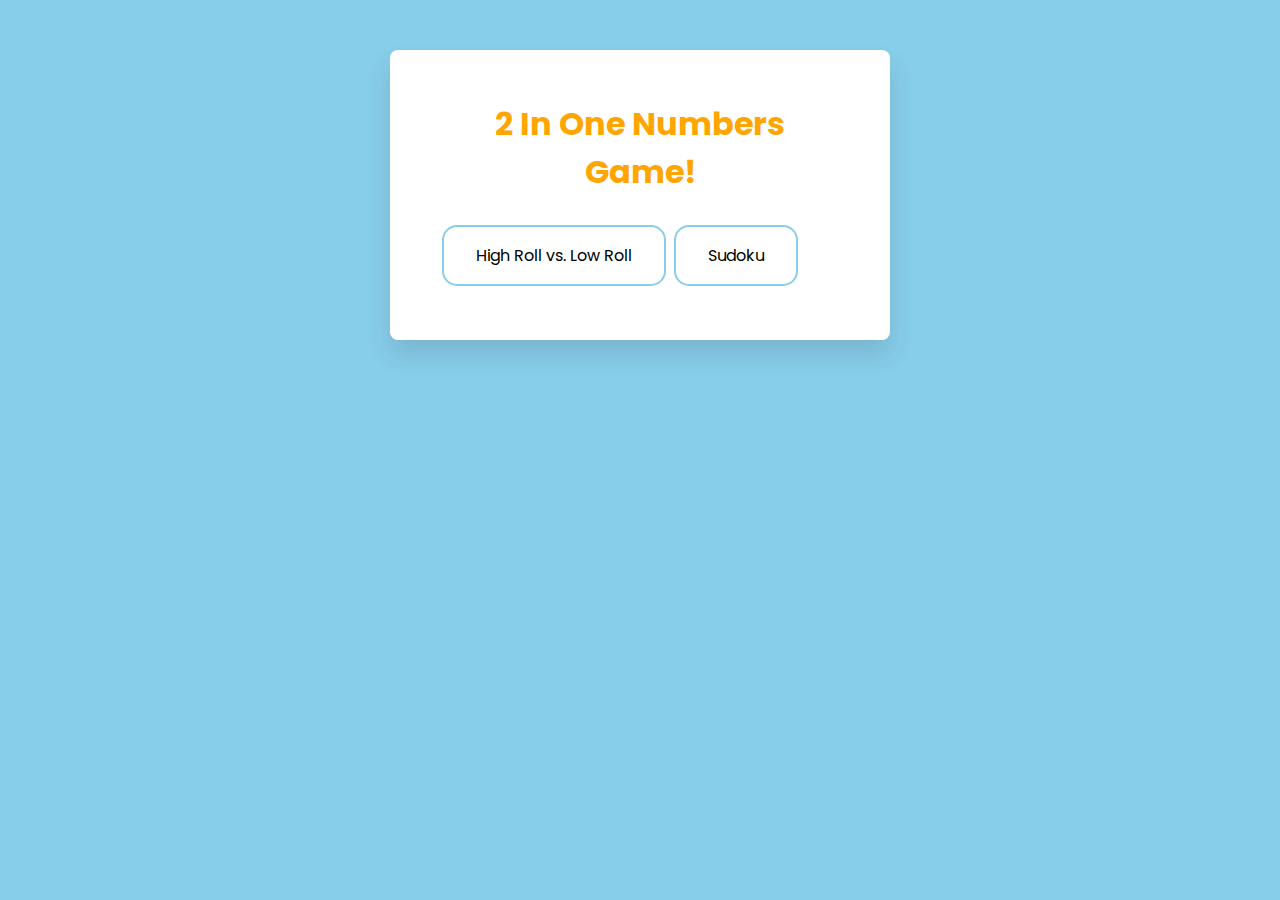
<file: UX/index.html>
<!DOCTYPE html>
<html lang="en">
<head>
<meta charset="UTF-8">
<title>2in1</title>
<link href="https://fonts.googleapis.com/css2?family=Poppins:wght@500&display=swap" rel="stylesheet">
<link rel="stylesheet" href="index.css">

</head>
<h1>2 In One Numbers Game!</h1>
<body>
<main>
	<br>
<button type = "button" class = "button button2" onclick="window.location.href='highVsLow.html'">High Roll vs. Low Roll</button>
<button type = "button" class = "button button2" onclick="window.location.href='sudoku.html'">Sudoku</button>


</main>
</body>
</html>
</file>
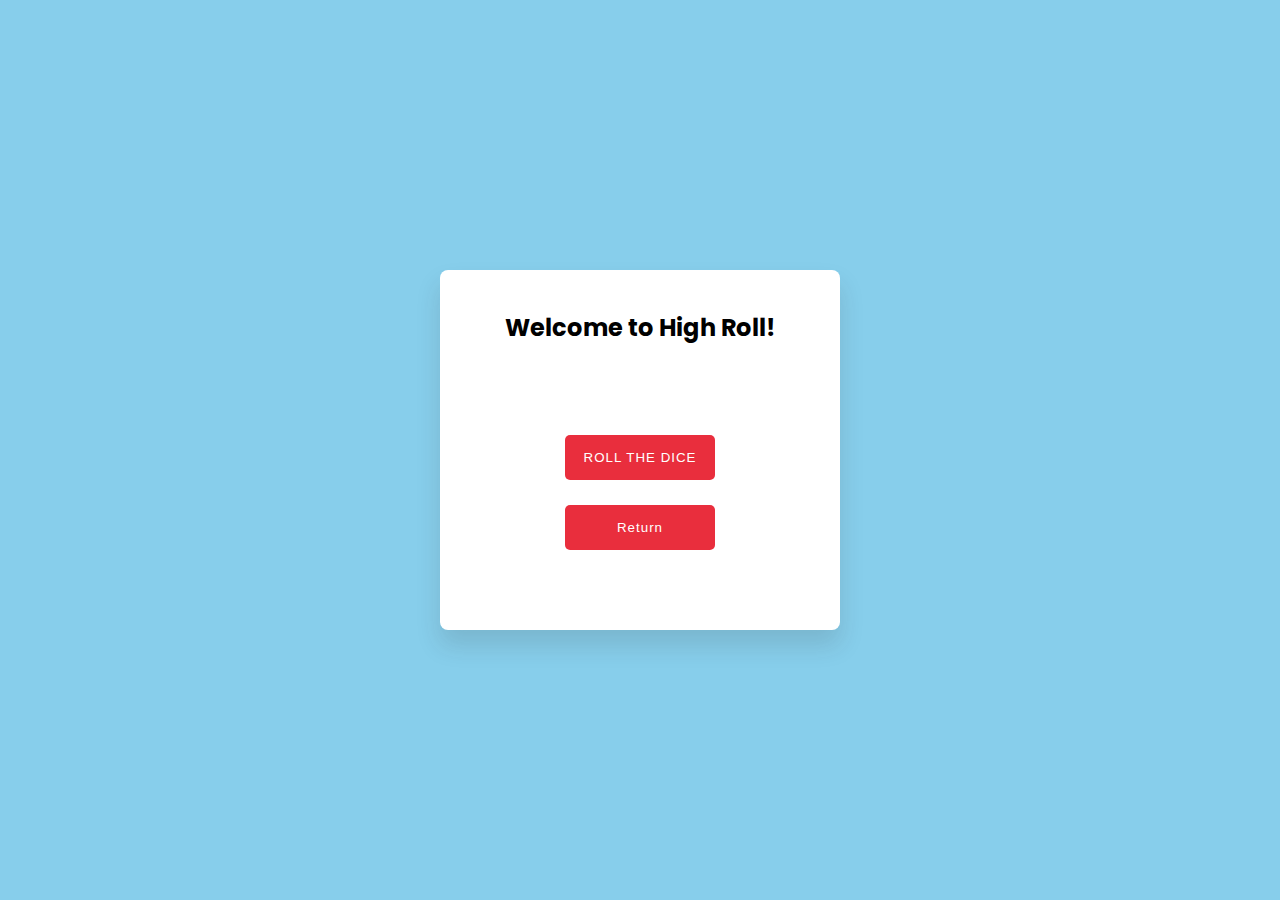
<file: UX/highRoll.html>
<!DOCTYPE html>
<html lang="en">
<head>
    <meta name="viewport" content="width=device-width, initial-scale=1.0">
    <title>Roll The Dice</title>
    <!--Google Font-->
    <link href="https://fonts.googleapis.com/css2?family=Poppins:wght@500&display=swap" rel="stylesheet">
    <!--Stylesheet-->
    <link rel="stylesheet" href="highRoll.css">
</head>
<body>
    <div class="container">
        <h2>Welcome to High Roll!</h2>
        <br><br>
        <div class="dice-wrapper">
            <img  id="die-1">
            <img  id="die-2">
        </div>
        <p id="total"></p>
        <p id="user"></p>
        <button type = "button" class = "button button2" onclick="roll()">ROLL THE DICE</button> <br>
        <button type = "button" class = "button button2" onclick="window.location.href='index.html'">Return </button>
        <p id="userWon"></p>
        <p id="userLost"></p>
        
    </div>
    <!--Script-->
    <script src="highRoll.js"></script>
</body>
</html>
</file>
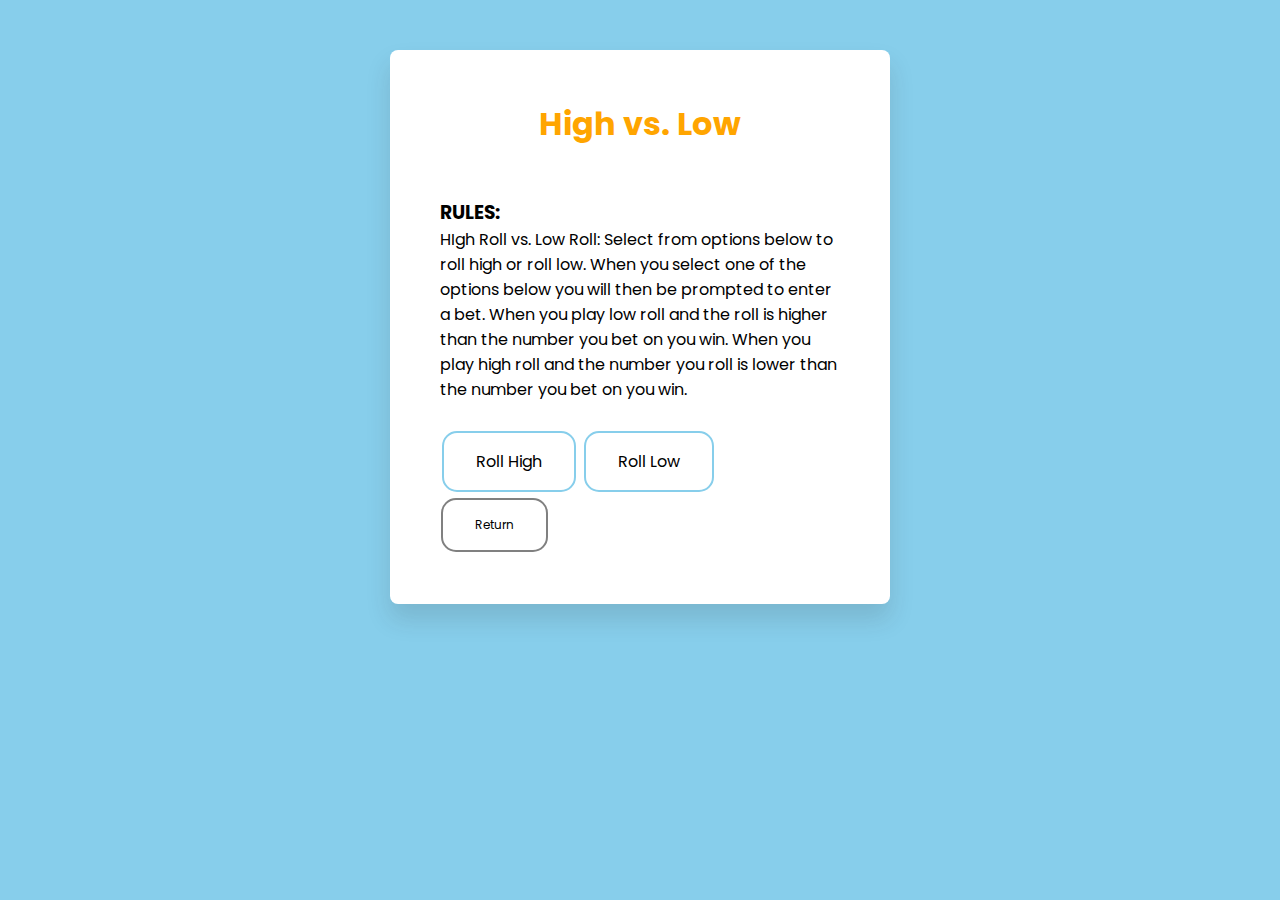
<file: UX/highVsLow.html>
<!DOCTYPE html>
<html lang="en">
<head>
<meta charset="UTF-8">
<title>2in1</title>
<link href="https://fonts.googleapis.com/css2?family=Poppins:wght@500&display=swap" rel="stylesheet">
<link rel="stylesheet" href="highVsLow.css">

</head>
<h1>High vs. Low</h1>
<body>
<main>
<br>
<br>
	<h3> RULES:</h3>
<p> HIgh Roll vs. Low Roll: Select from options below to roll high or roll low. When you select one of the options below you will then be prompted to enter a bet. When you play low roll and the roll is higher than the number you bet on you win. When you play high roll and the number you roll is lower than the number you bet on you win. 
<br>
<br>
<button type = "button" class = "button button2" onclick="window.location.href='highRoll.html'">Roll High</button>
<button type = "button" class = "button button2" onclick="window.location.href='lowRoll.html'">Roll Low</button>
<br>
<button type = "button" class = "button3 button4" onclick="window.location.href='index.html'">Return</button>




</main>
</body>
</html>
</file>
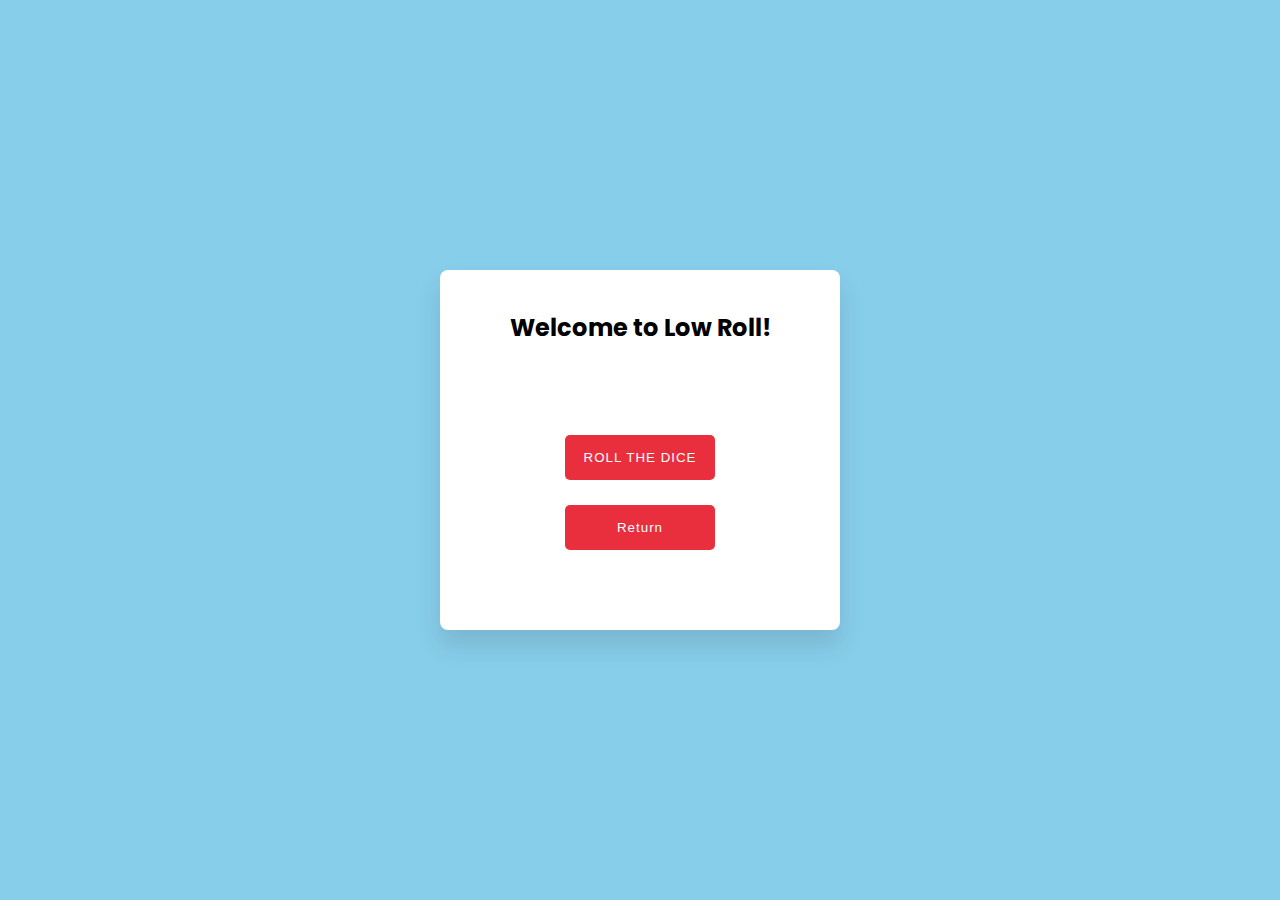
<file: UX/lowRoll.html>
<!DOCTYPE html>
<html lang="en">
<head>
    <meta name="viewport" content="width=device-width, initial-scale=1.0">
    <title>Roll The Dice</title>
    <!--Google Font-->
    <link href="https://fonts.googleapis.com/css2?family=Poppins:wght@500&display=swap" rel="stylesheet">
    <!--Stylesheet-->
    <link rel="stylesheet" href="lowRoll.css">
</head>
<body>
    <div class="container">
        <h2>Welcome to Low Roll!</h2>
        <br><br>
        <div class="dice-wrapper">
            <img  id="die-1">
            <img  id="die-2">
        </div>
        <p id="total"></p>
        <p id="user"></p>
        <button type = "button" class = "button button2" onclick="roll()">ROLL THE DICE</button> <br>
        <button type = "button" class = "button button2" onclick="window.location.href='index.html'">Return</button>
        <p id="userWon"></p>
        <p id="userLost"></p>
        
    </div>
    <!--Script-->
    <script src="lowRoll.js"></script>
</body>
</html>
</file>
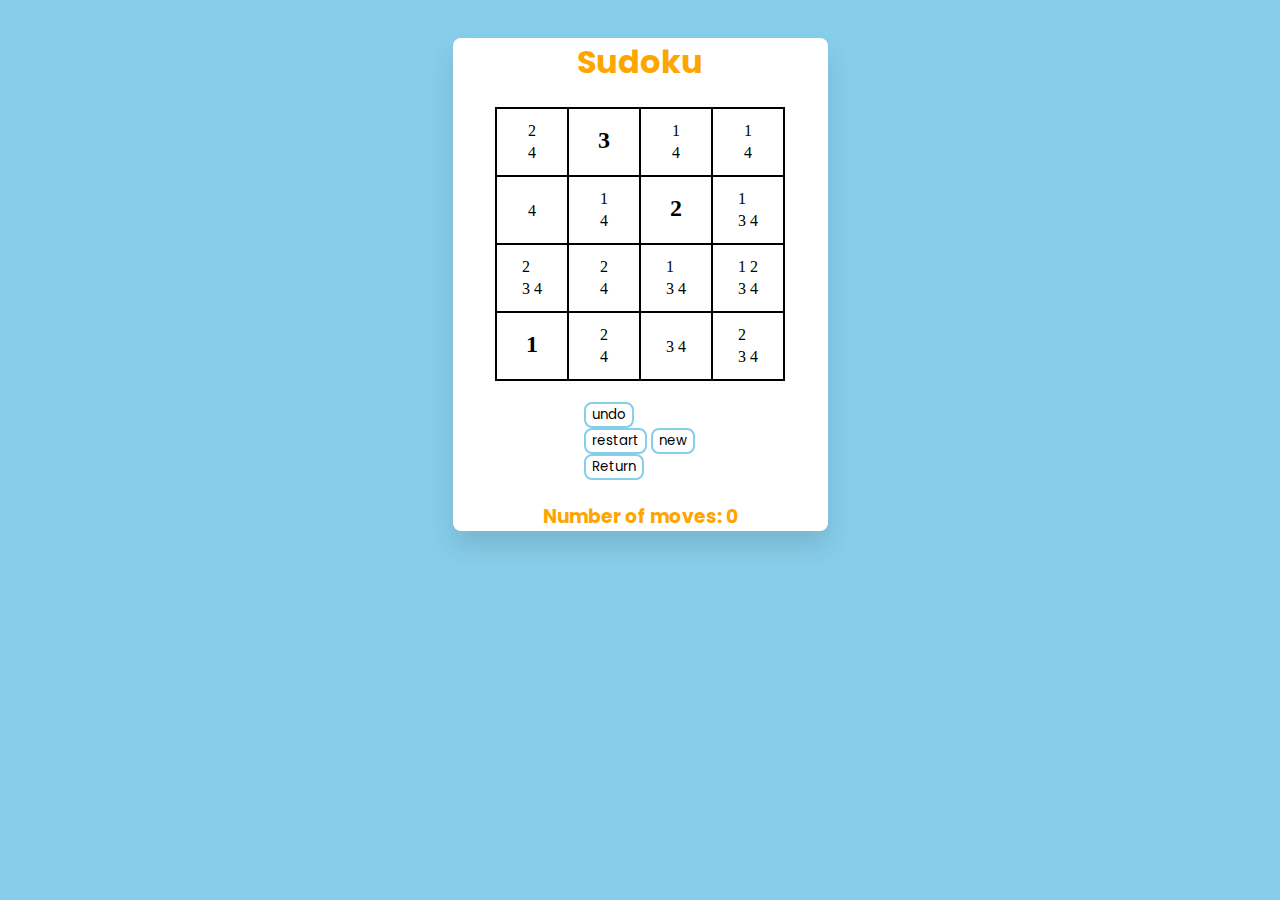
<file: UX/sudoku.html>
<html>
<head>
	<title>Sudoku</title>
	<link rel = "stylesheet" type = "text/css" href = "sudoku.css">
	<script type="text/javascript" src="sudoku.js"></script>
	<link href="https://fonts.googleapis.com/css2?family=Poppins:wght@500&display=swap" rel="stylesheet">
<script type="text/javascript">
// this function will initialize a new game of sudoku
function initialize() {
	moves = 0;
	states = new Array();
	curBoard = new Array(new Array(),
							  new Array(),
							  new Array(),
							  new Array());
	for(var i = 0; i < 4; i++) {
		for(var j = 0; j < 4; j++) {
			curBoard[i][j] = initBoard[i][j];
		}
	}
	update();
}

// handles when a user selects a number
function select(num, id) {
	id = id.toString();
	var x = id.substring(0,1);
	var y = id.substring(1,2);
	curBoard[x][y] = num;
	moves++;
	update();
}

// makes sure selected number is valid for the row
function checkRow(x, y, num) {
	for(var i = 0; i < y; i++) { if(curBoard[x][i] == num) return false; }
	for(var i = y + 1; i < 4; i++) { if(curBoard[x][i] == num) return false; }
	return true;
}

// makes sure selected number is valid for the column
function checkCol(x, y, num) {
	for(var i = 0; i < x; i++) { if(curBoard[i][y] == num) return false; }
	for(var i = x + 1; i < 4; i++) { if(curBoard[i][y] == num) return false; }
	return true;
}

// makes sure selected number is valid for the 2x2 region
function checkReg(x, y, num) {
	var region;
	if(x < 2 && y < 2) { region = 1; }
	else if(x < 2 && y > 1) { region = 2; }
	else if(x > 1 && y < 2) { region = 3; }
	else if(x > 1 && y > 1) { region = 4; }

	if(region == 1) {
		for(var i = 0; i <= 1; i++) {
			for(var j = 0; j <= 1; j++) {
				if(i == x && j == y) { continue; }
				if(curBoard[i][j] == num) { return false; }
			}
		}
		return true;
	} else if(region == 2) {
		for(var i = 0; i <= 1; i++) {
			for(var j = 2; j <= 3; j++) {
				if(i == x && j == y) { continue; }
				if(curBoard[i][j] == num) { return false; }
			}
		}
		return true;
	} else if (region == 3) {
		for(var i = 2; i <= 3; i++) {
			for(var j = 0; j <= 1; j++) {
				if(i == x && j == y) { continue; }
				if(curBoard[i][j] == num) { return false; }
			}
		}
		return true;
	} else if (region == 4) {
		for(var i = 2; i <= 3; i++) {
			for(var j = 2; j <= 3; j++) {
				if(i == x && j == y) { continue; }
				if(curBoard[i][j] == num) { return false; }
			}
		}
		return true;
	}
}

// undo a move
function undo() {
	if(moves == 0) { alert("You haven't made any moves yet!"); }
	else {
		moves--;
		states.pop();
		curBoard = states.pop();
		update();
	}
}

// alert for a win
function win() {
	alert("YOU WON!!!");

	initialize();
}

// restart the game
function restart() {
	initialize();
}


// update the status of the board
function update() {
	document.getElementById("moveCount").innerHTML = "Number of moves: " + moves;
	// create a new array object to save the state of the board for undos
	var pushBoard = new Array(new Array(),
							  new Array(),
							  new Array(),
							  new Array());
	for(var i = 0; i < 4; i++) {
		for(var j = 0; j < 4; j++) {
			pushBoard[i][j] = curBoard[i][j];
		}
	}
	states.push(pushBoard);

	var won = true;

	// fill the board
	for(var x = 0; x < 4; x++) {
		for(var y = 0; y < 4; y++) {
			var div = document.getElementById(x.toString() + y.toString());
			if(curBoard[x][y] != 0) {
				div.innerHTML = "<h2>" + curBoard[x][y] + "</h2>";
			} else {
				won = false;
				var tableText = '<table class="inner"><tr>';
	
				// top half of 2x2 table
				for(var i = 1; i <= 2; i++) {
					if(!checkRow(x, y, i) || !checkCol(x, y, i) || !checkReg(x, y, i)) continue;
					tableText += "<td><a onclick='select("+i+",\""+x.toString()+y.toString()+"\")'>"+i+"</a></td>";
				}
				tableText += "</tr><tr>"
				// bottom half of 2x2 table
				for(var i = 3; i <= 4; i++) {
					if(!checkRow(x, y, i) || !checkCol(x, y, i) || !checkReg(x, y, i)) continue;
					tableText += "<td><a onclick='select("+i+",\""+x.toString()+y.toString()+"\")'>"+i+"</a></td>";
				}
				tableText += "</tr></table>";
				div.innerHTML = tableText;
			}
		}
	}
	if(won) win();
}

var curBoard, states, moves;
window.onload = initialize;
function newBoard(){
	location.reload();
}

</script>
</head>
<body>
	<div id="theGame">
	<h1>Sudoku</h1>
	<!-- Create table to play the game on -->
	<table class="board" border="1">
		<tr>
			<td class="out"><div id="00"></div></td>
			<td class="out"><div id="01"></div></td>
			<td class="out"><div id="02"></div></td>
			<td class="out"><div id="03"></div></td>
		</tr>
		<tr>
			<td class="out"><div id="10"></div></td>
			<td class="out"><div id="11"></div></td>
			<td class="out"><div id="12"></div></td>
			<td class="out"><div id="13"></div></td>
		</tr>
		<tr>
			<td class="out"><div id="20"></div></td>
			<td class="out"><div id="21"></div></td>
			<td class="out"><div id="22"></div></td>
			<td class="out"><div id="23"></div></td>
		</tr>
		<tr>
			<td class="out"><div id="30"></div></td>
			<td class="out"><div id="31"></div></td>
			<td class="out"><div id="32"></div></td>
			<td class="out"><div id="33"></div></td>
		</tr>
	</table>
	<br>
	<div id="buttons">
	<button type = "button" class = "button button2" onclick="undo()">undo</button>
	<button type = "button" class = "button button2" onclick="restart()">restart</button>
	<button type = "button" class = "button button2" onclick="newBoard()">new</button>
	<button type = "button" class = "button button2" onclick="window.location.href='index.html'">Return</button>
	</div>

	<h3 id="moveCount"></h3>
	</div>
</body>
</html>
</file>
<file: UX/index.css>
*{
    padding: 0;
    margin: 0;
    box-sizing: border-box;
}html{
	background-color:skyblue;

}
body {
background-color: white;
font-family: "Poppins",sans-serif;
 width:500px;
 padding:50px;
 border-radius:8px;
 margin:auto;
 margin-top:50px;
 box-shadow: 0 15px 25px rgba(50,50,50,0.15);


}
h1 {
text-align: center;
color: orange;
}
.button {
	font-family: "Poppins",sans-serif;
  background-color: #4CAF50; 
  border: none;
  color: white;
  padding: 16px 32px;
  text-align: center;
  text-decoration: none;
  display: inline-block;
  font-size: 16px;
  margin: 4px 2px;
  transition-duration: 0.4s;
  cursor: pointer;
  border-radius: 15px;

}
.button2 {
  background-color: white; 
  color: black; 
  border: 2px solid skyblue;
}

.button2:hover {
  background-color: skyblue;
  color: white;
}
</file>
<file: UX/highRoll.css>
*{
    padding: 0;
    margin: 0;
    box-sizing: border-box;
}
body{
    height: 100vh;
    /*background: linear-gradient(
        #e92e3d,
        #ff6e6a
    ) 0 100% no-repeat;
    background-size: 100% 50%;*/
    background: skyblue;
}
.container{
    width: 400px;
    padding: 40px;
    position: absolute;
    transform: translate(-50%,-50%);
    top: 50%;
    left: 50%;
    background-color: #ffffff;
    box-shadow: 0 15px 25px rgba(50,50,50,0.15);
    border-radius: 8px;
    display: flex;
    flex-direction: column;
    align-items: center;
    font-family: "Poppins",sans-serif;
}
.dice-wrapper{
    width: 90%;
    display: flex;
    justify-content: space-around;
}
p{
    font-size: 16px;
    margin: 10px 0;
    font-weight: 250;
}
button{
    text-align:center;
    display: inline-block;
    background-color: #e92e3d;
    border: none;
    outline: none;
    color: #ffffff;
    padding: 15px 0;
    width: 150px;
    letter-spacing: 1px;
    border-radius: 5px;
    cursor: pointer;
    transition-duration: 0.4s;
     cursor: pointer;
}
.button2 {
  background-color: #e92e3d; 
  color: white; 
}

.button2:hover {
  background-color: white;
  color: #e92e3d;
  border: 2px solid #e92e3d;
}
.shake{
    animation: shake 0.5s infinite;
}
@keyframes shake{
    0%{
        transform: rotate(8deg);
    }
    50%{
        transform: rotate(-8deg);
    }
    100%{
        transform: rotate(8deg);
    }
}
</file>
<file: UX/highVsLow.css>
*{
    padding: 0;
    margin: 0;
    box-sizing: border-box;
}html{
	background-color:skyblue;

}
body {
background-color: white;
font-family: "Poppins",sans-serif;
 width:500px;
 padding:50px;
 border-radius:8px;
 margin:auto;
 margin-top:50px;
 box-shadow: 0 15px 25px rgba(50,50,50,0.15);
 


}
h1 {
text-align: center;
color: orange;
}
.button {
	font-family: "Poppins",sans-serif;
  background-color: #4CAF50; 
  border: none;
  color: white;
  padding: 16px 32px;
  text-align: center;
  text-decoration: none;
  display: inline-block;
  font-size: 16px;
  margin: 4px 2px;
  transition-duration: 0.4s;
  cursor: pointer;
  border-radius: 15px;

}
.button2 {
  background-color: white; 
  color: black; 
  border: 2px solid skyblue;
}

.button2:hover {
  background-color: skyblue;
  color: white;
}

.button3 {
  font-family: "Poppins",sans-serif;
  background-color: grey; 
  border: none;
  color: white;
  padding: 16px 32px;
  text-align: center;
  text-decoration: none;
  display: inline-block;
  font-size: 12px;
  margin: 2px 1px;
  transition-duration: 0.4s;
  cursor: pointer;
  border-radius: 15px;

}
.button4 {
  background-color: white; 
  color: black; 
  border: 2px solid grey;
}

.button4:hover {
  background-color: grey;
  color: white;
}
</file>
<file: UX/lowRoll.css>
*{
    padding: 0;
    margin: 0;
    box-sizing: border-box;
}
body{
    height: 100vh;
    /*background: linear-gradient(
        #e92e3d,
        #ff6e6a
    ) 0 100% no-repeat;
    background-size: 100% 50%;*/
    background: skyblue;
}
.container{
    width: 400px;
    padding: 40px;
    position: absolute;
    transform: translate(-50%,-50%);
    top: 50%;
    left: 50%;
    background-color: #ffffff;
    box-shadow: 0 15px 25px rgba(50,50,50,0.15);
    border-radius: 8px;
    display: flex;
    flex-direction: column;
    align-items: center;
    font-family: "Poppins",sans-serif;
}
.dice-wrapper{
    width: 90%;
    display: flex;
    justify-content: space-around;
}
p{
    font-size: 16px;
    margin: 10px 0;
    font-weight: 250;
}
button{
    text-align:center;
    display: inline-block;
    background-color: #e92e3d;
    border: none;
    outline: none;
    color: #ffffff;
    padding: 15px 0;
    width: 150px;
    letter-spacing: 1px;
    border-radius: 5px;
    cursor: pointer;
    transition-duration: 0.4s;
     cursor: pointer;
}
.button2 {
  background-color: #e92e3d; 
  color: white; 
}

.button2:hover {
  background-color: white;
  color: #e92e3d;
  border: 2px solid #e92e3d;
}
.shake{
    animation: shake 0.5s infinite;
}
@keyframes shake{
    0%{
        transform: rotate(8deg);
    }
    50%{
        transform: rotate(-8deg);
    }
    100%{
        transform: rotate(8deg);
    }
}
</file>
<file: UX/sudoku.css>
body { background-color: skyblue; padding-top: 30px; }
#theGame {
	/*border: 5px solid;*/
	border-radius: 8px;
	background-color: white;
	width: 375px;
	margin-left: auto;
	margin-right: auto;
	box-shadow: 0 15px 25px rgba(50,50,50,0.15);
}
.board {
	background-color: white;
	margin-left: auto;
	margin-right: auto;
	border-collapse: collapse;
	border: 2px solid;
}
.out {
	border: 2px solid;
	width: 68px;
	height: 68px;
	text-align: center;
	vertical-align: middle;
}
#moveCount { text-align: center; }
#buttons {
	color:skyblue;
	background-color: white;
	width: 30%;
	margin-left: auto;
	margin-right: auto;
	border-radius:8px;
	padding-top: 3px;
	padding-bottom: 3px;
	padding-right: 3px;
	padding-left: 3px;
}
h1 { text-align: center; font-family: "Poppins",sans-serif;color: orange;}
h2 { padding-top: 16px;}
h3{ font-family: "Poppins",sans-serif; color:orange; }
.inner {
	margin-right: auto;
	margin-left: auto;
}
button {
	background-color: skyblue;
	font-family: "Poppins",sans-serif;
	border-radius:8px;
	cursor: pointer;
	transition-duration: 0.4s;

}
.button2 {
  background-color: white; 
  color: black; 
  border: 2px solid skyblue;
}

.button2:hover {
  background-color: skyblue;
  color: white;
}
</file>
